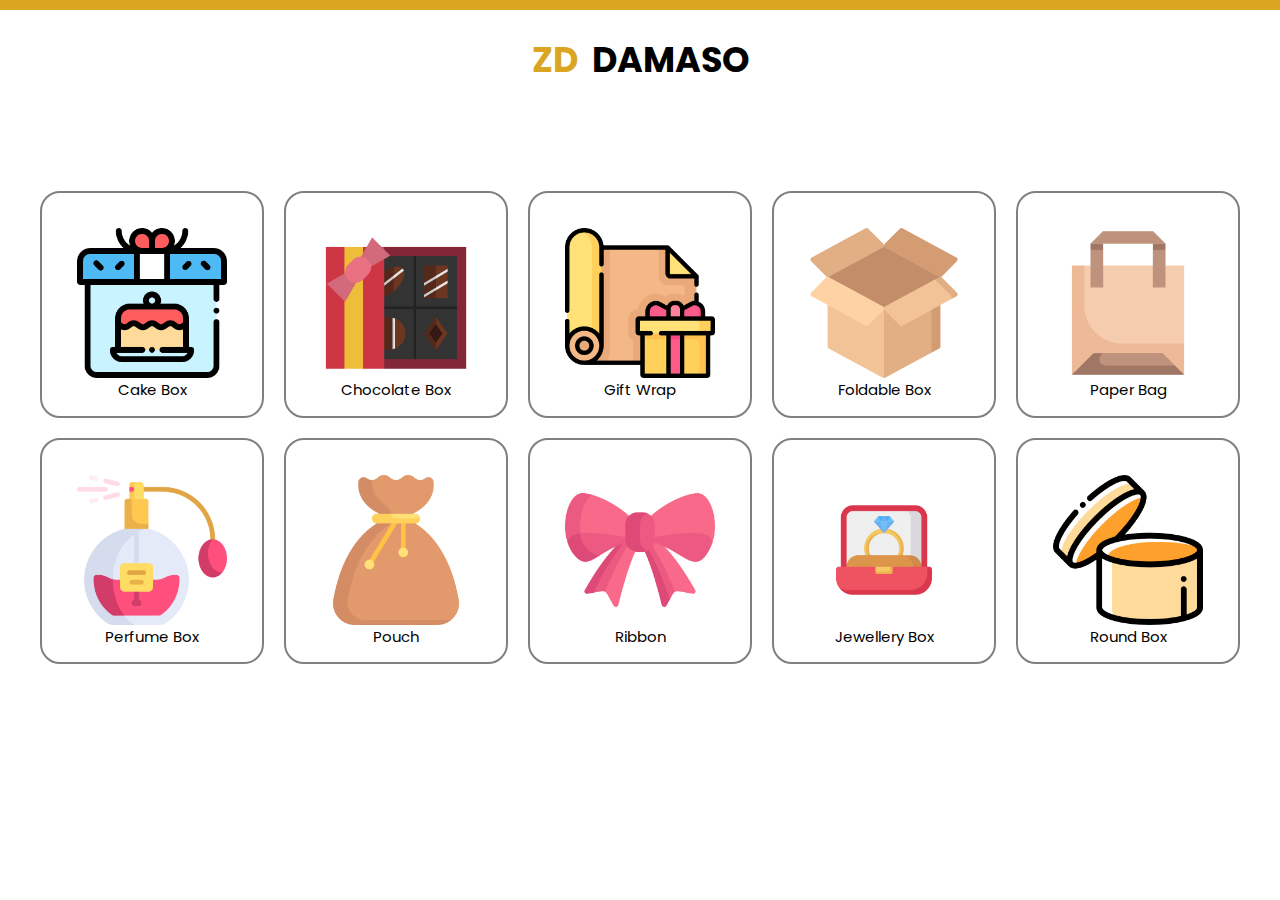
<file: index.html>
<!DOCTYPE html>
<html lang="en">
<head>
    <meta charset="UTF-8">
    <meta http-equiv="X-UA-Compatible" content="IE=edge">
    <meta name="viewport" content="width=device-width, initial-scale=1.0">
    <title>Home</title>
    <link rel="stylesheet" href="style.css">
    <link rel="preconnect" href="https://fonts.googleapis.com">
<link rel="preconnect" href="https://fonts.gstatic.com" crossorigin>
<link href="https://fonts.googleapis.com/css2?family=Poppins:wght@400;700&display=swap" rel="stylesheet">
</head>
<body>
    <nav>
     
    </nav>
    <h1 style="font-size:3.5rem"><span>ZD &nbsp;</span> DAMASO</h1>
    <div class="container">
        <div class="container_inside">
        <a href="./pages/page1.html"><img src="./Images/cake_box.png" alt=""></a> 
            <p>Cake Box</p>
    </div>
    <div class="container_inside">
        <a href=""><img src="./Images/chocolate-box.png" alt=""></a>
        <p>Chocolate Box</p>
    </div>
    <div class="container_inside">
        <a href=""><img src="./Images/gift-wrap.png" alt=""></a>
        <p>Gift Wrap</p>
    </div>
    <div class="container_inside">
        <a href=""><img src="./Images/open-box.png" alt=""></a>
        <p>Foldable Box</p>
    </div>
    <div class="container_inside">
        <a href=""><img src="./Images/paper-bag.png" alt=""></a>
        <p>Paper Bag</p>
    </div>
    <div class="container_inside">
        <a href=""><img src="./Images/perfume.png" alt=""></a>
        <p>Perfume Box</p>
        </div>
        <div class="container_inside">
        <a href=""><img src="./Images/pouch.png" alt=""></a>
        <p>Pouch</p>
        </div>
        <div class="container_inside">
        <a href=""><img src="./Images/ribbon.png" alt=""></a>
        <p>Ribbon</p>
       </div>
       <div class="container_inside">
        <a href=""><img src="./Images/ring.png" alt=""></a>
        <p>Jewellery Box</p>
        </div>
        <div class="container_inside">
        <a href=""><img src="./Images/Round_box.png" alt=""></a>
        <p>Round Box</p>
        </div>


    </div>
</body>
</html>
</file>
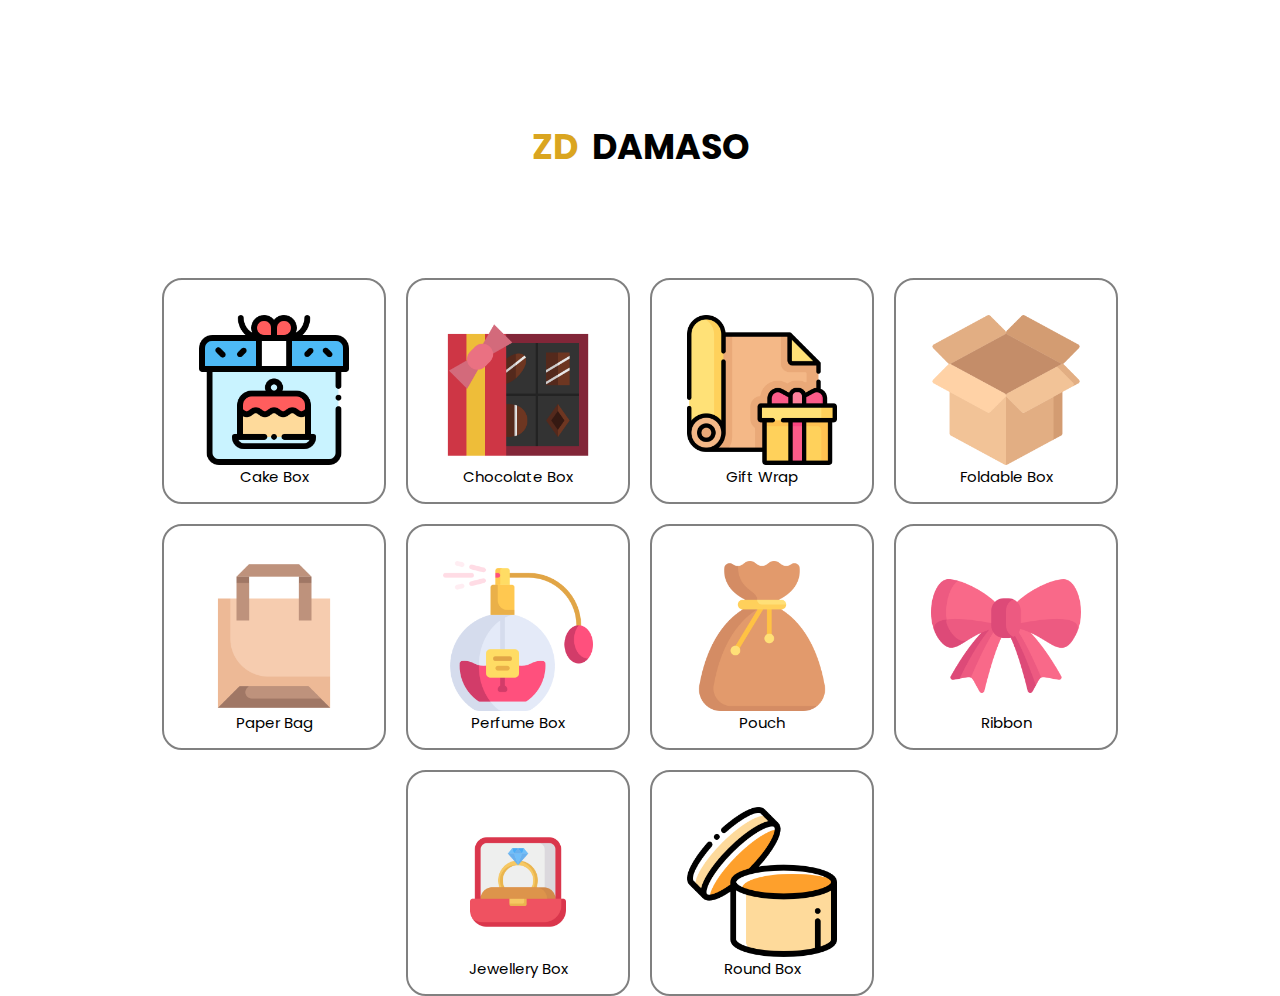
<file: Project_3/index.html>
<!DOCTYPE html>
<html lang="en">
<head>
    <meta charset="UTF-8">
    <meta http-equiv="X-UA-Compatible" content="IE=edge">
    <meta name="viewport" content="width=device-width, initial-scale=1.0">
    <title>Project</title>
    <link rel="stylesheet" href="style.css">
    <link rel="preconnect" href="https://fonts.googleapis.com">
<link rel="preconnect" href="https://fonts.gstatic.com" crossorigin>
<link href="https://fonts.googleapis.com/css2?family=Poppins:wght@400;700&display=swap" rel="stylesheet">
</head>
<body>
    <h1 style="font-size:3.5rem"><span>ZD &nbsp;</span> DAMASO</h1>
    <div class="container">
        <div class="container_inside">
        <a href=""><img src="./Images/cake_box.png" alt=""></a> 
            <p>Cake Box</p>
    </div>
    <div class="container_inside">
        <a href=""><img src="./Images/chocolate-box.png" alt=""></a>
        <p>Chocolate Box</p>
    </div>
    <div class="container_inside">
        <a href=""><img src="./Images/gift-wrap.png" alt=""></a>
        <p>Gift Wrap</p>
    </div>
    <div class="container_inside">
        <a href=""><img src="./Images/open-box.png" alt=""></a>
        <p>Foldable Box</p>
    </div>
    <div class="container_inside">
        <a href=""><img src="./Images/paper-bag.png" alt=""></a>
        <p>Paper Bag</p>
    </div>
    <div class="container_inside">
        <a href=""><img src="./Images/perfume.png" alt=""></a>
        <p>Perfume Box</p>
        </div>
        <div class="container_inside">
        <a href=""><img src="./Images/pouch.png" alt=""></a>
        <p>Pouch</p>
        </div>
        <div class="container_inside">
        <a href=""><img src="./Images/ribbon.png" alt=""></a>
        <p>Ribbon</p>
       </div>
       <div class="container_inside">
        <a href=""><img src="./Images/ring.png" alt=""></a>
        <p>Jewellery Box</p>
        </div>
        <div class="container_inside">
        <a href=""><img src="./Images/Round_box.png" alt=""></a>
        <p>Round Box</p>
        </div>


    </div>
</body>
</html>
</file>
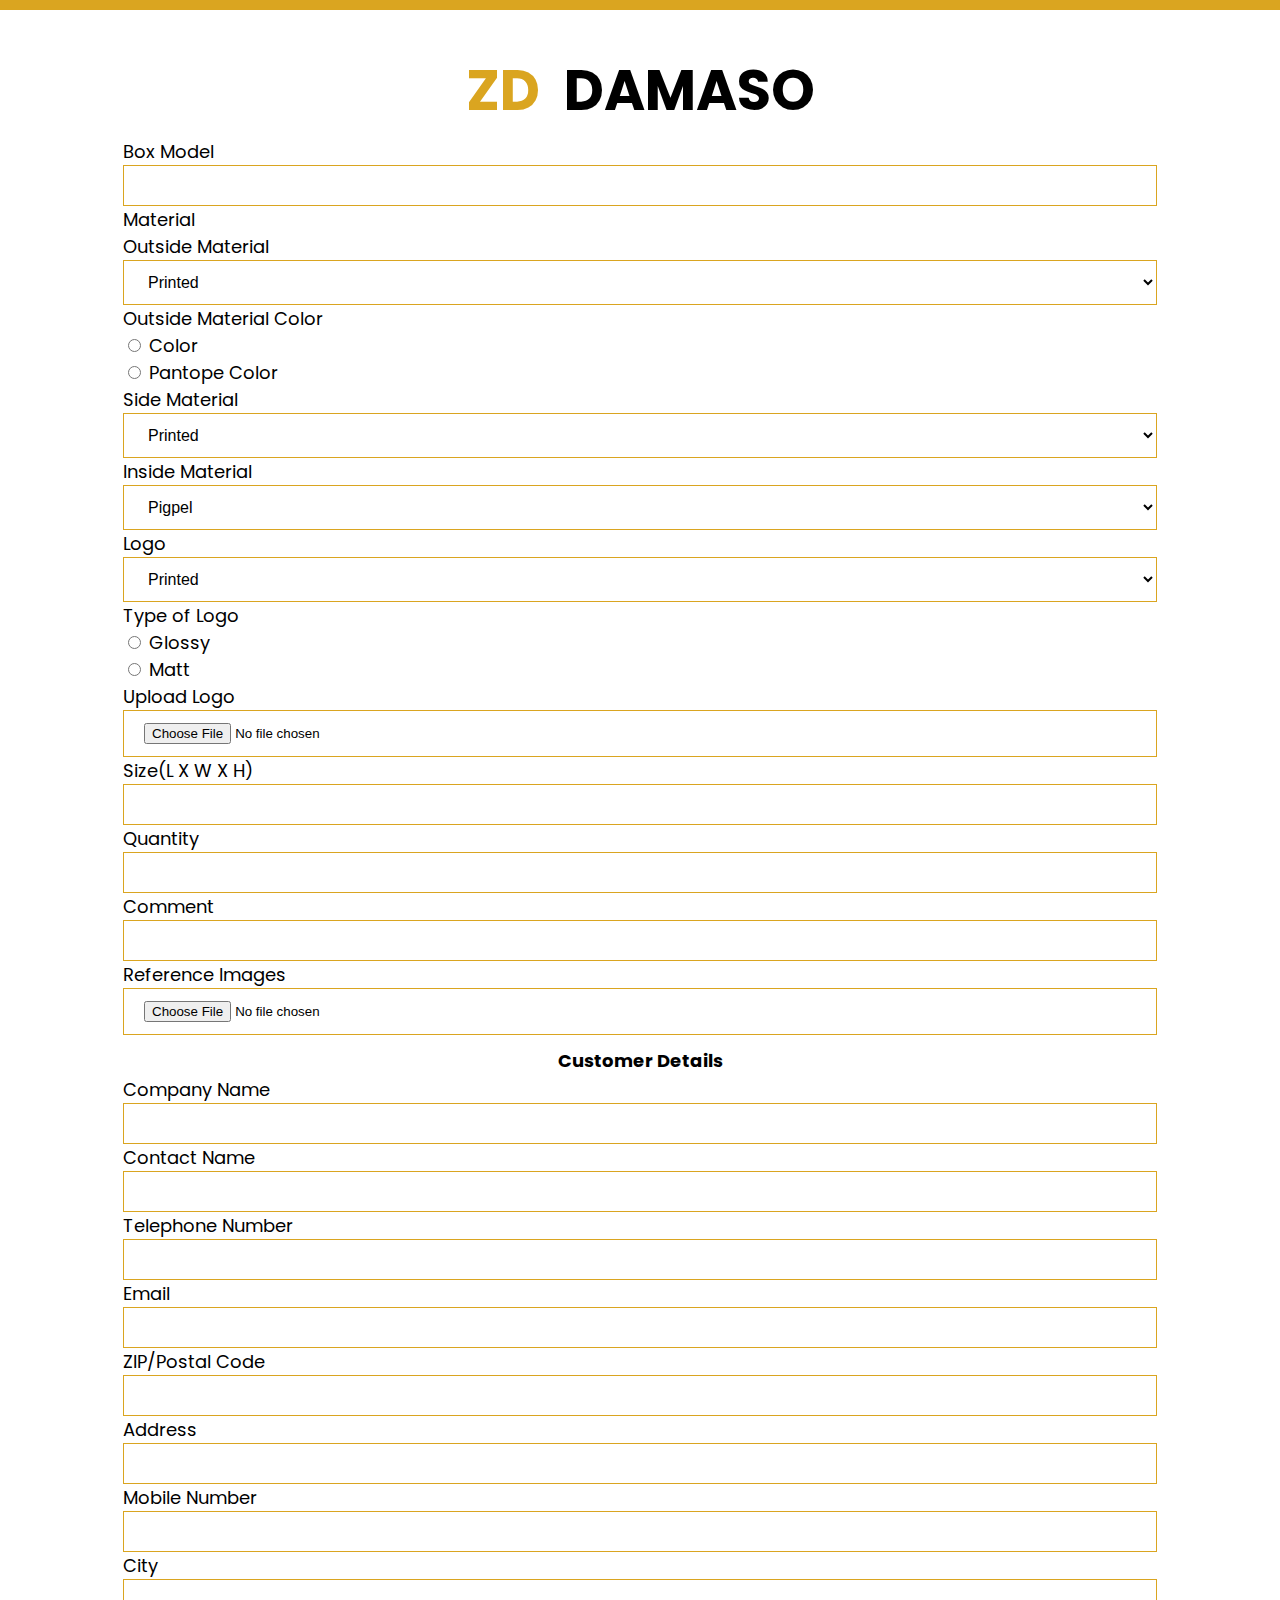
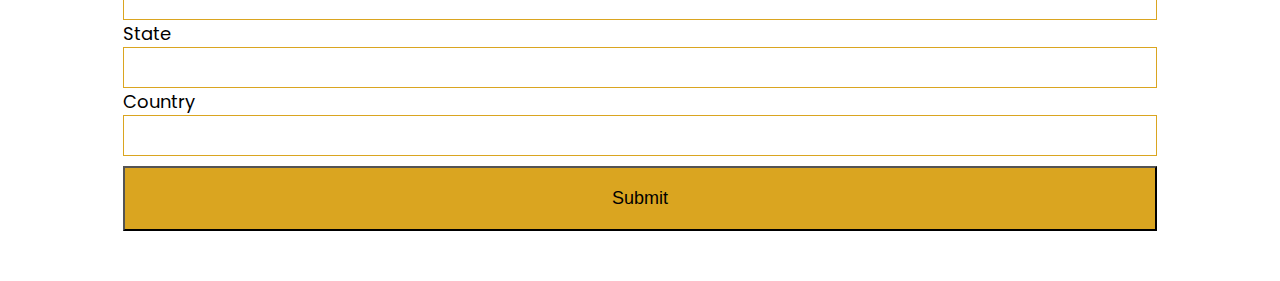
<file: pages/page1.html>
<!DOCTYPE html>
<html lang="en">
<head>
    <script language="JavaScript" type="text/javascript"src="https://ajax.googleapis.com/ajax/libs/jquery/2.1.1/jquery.min.js"></script>
    <script src="./pincode_script/script.js"></script>
    <meta charset="UTF-8">
    <meta http-equiv="X-UA-Compatible" content="IE=edge">
    <meta name="viewport" content="width=device-width, initial-scale=1.0">
    <title>Cake Box</title>
    <link rel="stylesheet" href="style.css">
    <link rel="preconnect" href="https://fonts.googleapis.com">
    <link rel="preconnect" href="https://fonts.gstatic.com" crossorigin>
    <link href="https://fonts.googleapis.com/css2?family=Poppins:wght@400;700&display=swap" rel="stylesheet">
    <script src="https://ajax.googleapis.com/ajax/libs/jquery/3.6.0/jquery.min.js"></script>
    <script>
        $(function() {
    $('input[name="fav_color"]').on('click', function() {
        if ($(this).val() == 'color') {
            $('#textboxes2').hide();
            $('#textboxes1').show();
        }
        else {
            $('#textboxes1').hide();
            $('#textboxes2').show();
        }
    });
});
</script>

</head>
<body>
    <nav>

    </nav>
    <h1 style="font-size:3.5rem"><span>ZD &nbsp;</span> DAMASO</h1>
    <div class="input_card1">
        <form action="/action_page.php">

            <label for="boxmodel">Box Model</label>
            <input type="text" id="boxmodel" name="boxmodel"><br>
            <label for="Material">Material </label><br>
            <label for="Outside_Material">Outside Material </label>
            <select name="Outside_Material_names" id="Outside_Material_names">
            <option value="Printed">Printed</option>
            <option value="Special">Special</option>
             </select>
             <label for="lname">Outside Material Color </label><br>
             
             <input type="radio" id="html" name="fav_color" value="color">
             <label for="html">Color</label><br>
             <input type="radio" id="css" name="fav_color" value="pantope">
             <label for="html">Pantope Color</label><br>
             

             <div id="textboxes1" style="display: none">
                Color Code <input type="color" name="txtbbx1"/>
                </div>
            <div id="textboxes2" style="display: none">
                    Pantone Color <input type="text" name="txtbbx2"/>
                    </div>
            <label for="Side_Material">Side Material </label>
            <select name="Side_Material_names" id="Outside_Material_names">
                <option value="Printed">Printed</option>
                <option value="Special">Special</option>
                 </select>
            <label for="Inside_Material">Inside Material </label>
                 <select name="Inside_Material_names" id="Outside_Material_names">
                     <option value="Pigpel">Pigpel</option>
                     <option value="Suede">Suede</option>
                     <option value="Flock">Flock</option>
                      </select>
            <label for="Side_Material">Logo</label>
            <select name="Inside_Material_names" id="Outside_Material_names">
                <option value="Printed">Printed</option>
                <option value="Foiling">Foiling</option>
                <option value="Embossed">Embossed</option>
                 </select>
                 <label for="Side_Material">Type of Logo</label><br>
                 <input type="radio" id="html" name="Type_logo" value="glossy">
                 <label for="html">Glossy</label><br>
                 <input type="radio" id="css" name="Type_logo" value="Matt">
                 <label for="html">Matt</label><br>
                 <label for="Side_Material">Upload Logo</label><br>
                 <input type="file"  name="file_input" id="css" accept="image/png, image/jpeg" > <br>
                 <label for="html">Size(L X W X H)</label><br>
                 <input type="text" id="css" name="fav_color" >
                 <label for="html">Quantity</label><br>
                 <input type="number" id="css" name="fav_color" >
                 <label for="html">Comment</label><br>
                 <input type="text" size="100" id="css" name="fav_color" >
                 <label for="Reference Images">Reference Images</label><br>
                 <input type="file"  name="file_input" id="css" accept="image/png, image/jpeg" > <br>
                 <h1>Customer Details</h1>
                 <label for="html">Company Name</label><br>
                 <input type="text" size="100" id="css" name="fav_color" >
                  <label for="html">Contact Name</label><br>
                 <input type="text" size="100" id="css" name="fav_color" > 
                  <label for="html">Telephone Number</label><br>
                 <input type="text" size="100" id="css" name="fav_color" >
                  <label for="html">Email</label><br>
                 <input type="text" size="100" id="css" name="fav_color" > 
                 <label for="html">ZIP/Postal Code</label><br>
                 <input type="text" type="text" pattern="[0-9]*" name="zip" id="zip" >
                 <label for="html">Address</label><br>
                 <input type="text" name="address-line-1" id="address-line-1" >
                  <label for="html">Mobile Number</label><br>
                 <input type="text" size="100" id="css" name="fav_color" > 
                
                 <label for="html">City</label><br>
                 <input type="text" size="100" name="city" id="city">
                 <label for="html">State</label><br>
                 <input type="text" size="100" name="state" id="state"  >
                 <label for="html">Country</label><br>
                 <input type="text" size="100" name="country" id="country"/>

            <input type="submit" value="Submit">
          </form>
    </div>
</body>
</html>
</file>
<file: style.css>
html{
    font-size: 62.5%;
    margin:0px;
    padding: 0%;
}

body{
    margin:0px;

}
h1{
    font-family: 'Poppins', sans-serif;
    display: flex;
    width: 100%;
    justify-content: center;
    font-size: large;
    margin-bottom: 3em;
    flex-wrap: wrap;
}

h1 span{
    color: #DAA520;
}

.container{
    display: flex;
    gap:2em;
    width: 100%;
    height: 400px;
    justify-content: center;
  align-items: center; 
  flex-wrap: wrap;
}
.container_inside{
    padding: 2.5em;
    border-radius: 2em;
    border: 2px solid grey;
}
.container_inside:hover{
    background-color: blanchedalmond;
}
.container_inside p{
    font-family: 'Poppins', sans-serif;
    margin:0;
    color: black;
    font-size: 1.5rem;
    line-height: 1%;
    text-align: center;



}
.second-txt {
    position: absolute;
    bottom: 20px;
    left: 10px;
}
 img{
    height: 150px;
    width: 150px;
    border-radius: 1em;
object-fit:cover;

padding: 10px;

}

nav{
   background-color: #DAA520;
   color: black;
    width: 100%;
    height: 10px;
    position:relative;
}
</file>
<file: Project_3/style.css>
html{
    font-size: 62.5%;
}

body{
    margin:12em;

}
h1{
    font-family: 'Poppins', sans-serif;
    display: flex;
    width: 100%;
    justify-content: center;
    font-size: large;
    margin-bottom: 3em;
    flex-wrap: wrap;
}

h1 span{
    color: #DAA520;
}

.container{
    display: flex;
    gap:2em;
    width: 100%;
    height: 400px;
    justify-content: center;
  align-items: center; 
  flex-wrap: wrap;
}
.container_inside{
    padding: 2.5em;
    border-radius: 2em;
    border: 2px solid grey;
}
.container_inside:hover{
    background-color: blanchedalmond;
}
.container_inside p{
    font-family: 'Poppins', sans-serif;
    margin:0;
    color: black;
    font-size: 1.5rem;
    line-height: 1%;
    text-align: center;



}
.second-txt {
    position: absolute;
    bottom: 20px;
    left: 10px;
}
 img{
    height: 150px;
    width: 150px;
    border-radius: 1em;
object-fit:cover;

padding: 10px;

}
</file>
<file: pages/style.css>
html{
    margin:0px;
    padding: 0%;
    box-sizing: border-box;
}
body{
    margin:0px;
}
h1{
    font-family: 'Poppins', sans-serif;
    display: flex;
    width: 100%;
    justify-content: center;
    font-size: large;
    margin-bottom: 0.1em;
    flex-wrap: wrap;
}

h1 span{
    color: #DAA520;
}

nav{
    background-color: #DAA520;
     width: 100%;
     height: 10px;
     position:relative;
 }

.input_card1{
    display: flex;
    width: 90%;
    margin-left: 5%;
    margin-right:5%;
    
    color: black;
    font-size: large;
    font-family: 'Poppins', sans-serif;
    justify-content: center;
    align-items: center; 
    flex-wrap: wrap;
}

p{
    font-weight: 700;
}

input[type=text],input[type=file],input[type=number] {
        width: 100%;
        padding: 12px 20px;
        
        line-height: 1px;
        box-sizing: border-box;
        border: 1px solid #DAA520;
      }
#Outside_Material_names{
    width: 100%;
        padding: 12px 20px;
        margin: 0px 0;
        line-height: 1px;
        color:black;
        background-color: white;
        font-size: medium;
        box-sizing: border-box;
        font-family: Arial;
        border: 1px solid #DAA520;
}
input[type=submit]{
    display: flex;
    margin-top: 10px;
    padding: 20px;
    align-items: center;
    justify-content: center;
    width: 100%;
    font-size: large;
    background-color: #DAA520;
    margin-bottom: 50px;
 
}

input[type=submit]:hover{
    
    background-color: hsl(43, 97%, 47%);
    margin-bottom: 50px;
}
</file>
